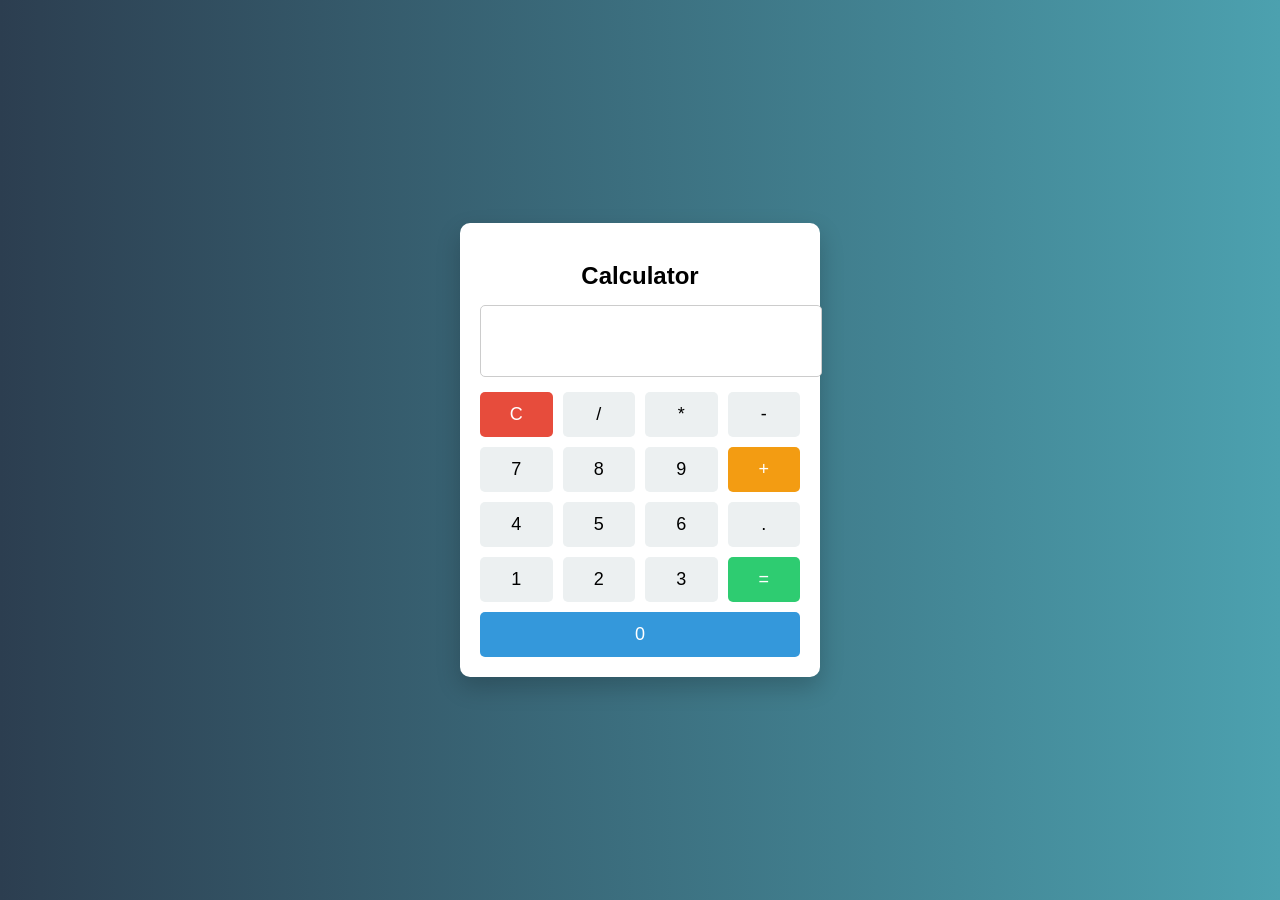
<file: calculator/index.html>
<!DOCTYPE html>
<html>
<head>
    <title>Simple Calculator</title>
    <link rel="stylesheet" href="style.css">
</head>
<body>

<div class="calculator">
    <h2>Calculator</h2>

    <input type="text" id="display" readonly>

    <div class="buttons">
        <button onclick="clearDisplay()" class="operator clear">C</button>
        <button onclick="appendValue('/')">/</button>
        <button onclick="appendValue('*')">*</button>
        <button onclick="appendValue('-')">-</button>

        <button onclick="appendValue('7')">7</button>
        <button onclick="appendValue('8')">8</button>
        <button onclick="appendValue('9')">9</button>
        <button onclick="appendValue('+')" class="operator">+</button>

        <button onclick="appendValue('4')">4</button>
        <button onclick="appendValue('5')">5</button>
        <button onclick="appendValue('6')">6</button>
        <button onclick="appendValue('.')">.</button>

        <button onclick="appendValue('1')">1</button>
        <button onclick="appendValue('2')">2</button>
        <button onclick="appendValue('3')">3</button>
        <button onclick="calculate()" class="equal">=</button>

        <button onclick="appendValue('0')" class="zero">0</button>
    </div>
</div>

<script src="script.js"></script>

</body>
</html>
</file>
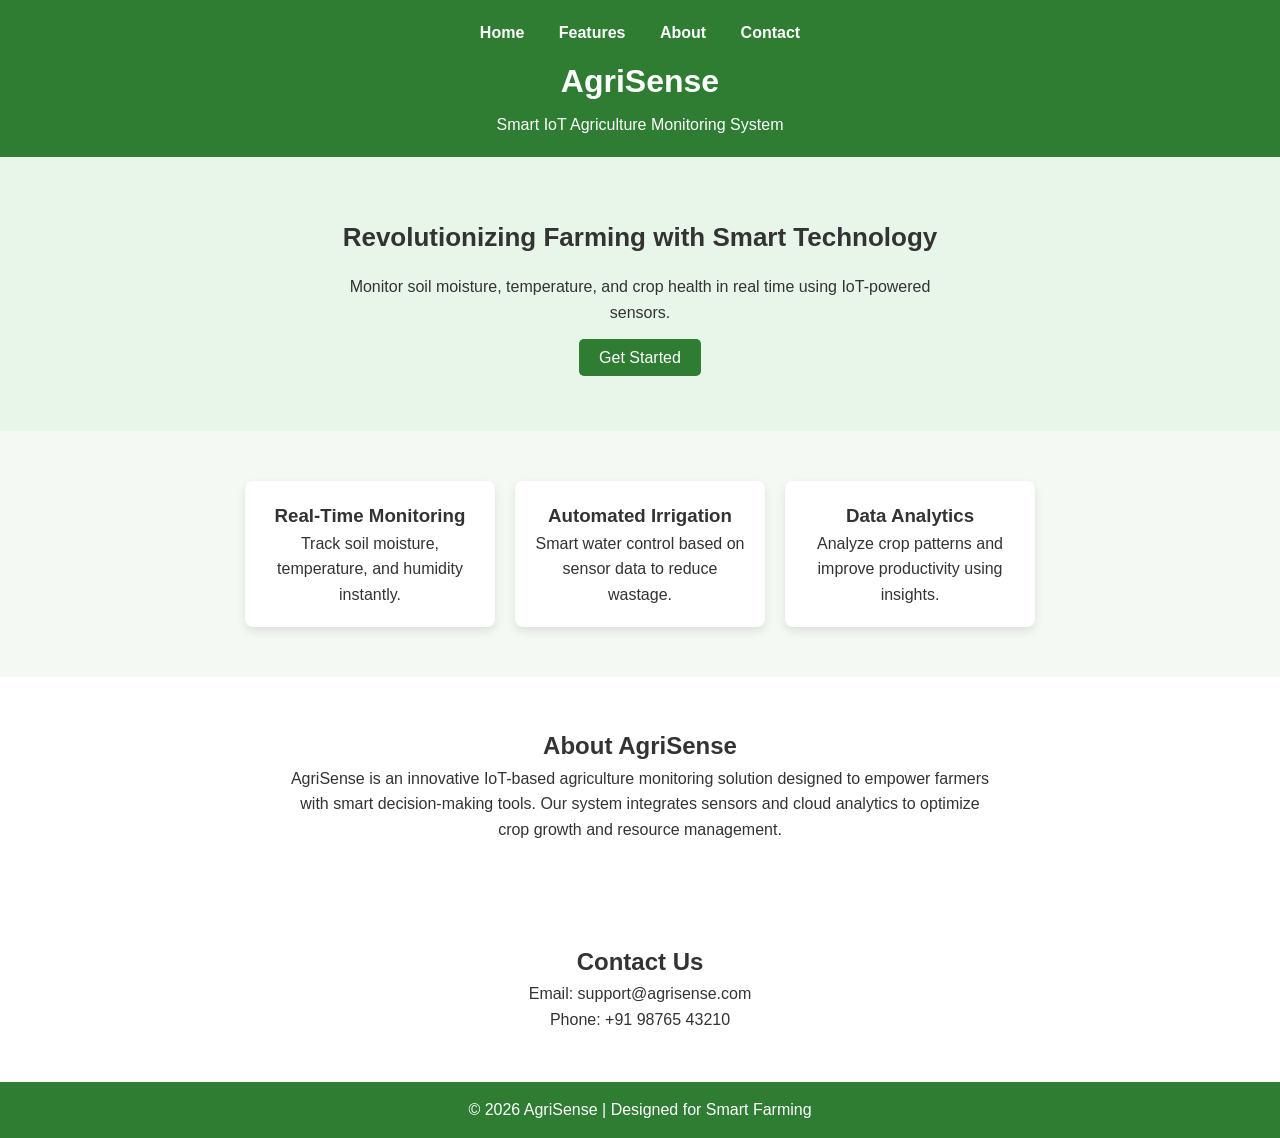
<file: landing/index.html>
<!DOCTYPE html>
<html>
<head>
    <title>AgriSense - Smart IoT Agriculture System</title>
    <link rel="stylesheet" href="style.css">
</head>

<body>

<header>
    <nav>
        <a href="#">Home</a>
        <a href="#features">Features</a>
        <a href="#about">About</a>
        <a href="#contact">Contact</a>
    </nav>

    <h1>AgriSense</h1>
    <p>Smart IoT Agriculture Monitoring System</p>
</header>

<section class="hero">
    <h2>Revolutionizing Farming with Smart Technology</h2>
    <p>Monitor soil moisture, temperature, and crop health in real time using IoT-powered sensors.</p>
    <a href="#contact" class="btn">Get Started</a>
</section>

<section class="features" id="features">
    <div class="feature-box">
        <h3>Real-Time Monitoring</h3>
        <p>Track soil moisture, temperature, and humidity instantly.</p>
    </div>

    <div class="feature-box">
        <h3>Automated Irrigation</h3>
        <p>Smart water control based on sensor data to reduce wastage.</p>
    </div>

    <div class="feature-box">
        <h3>Data Analytics</h3>
        <p>Analyze crop patterns and improve productivity using insights.</p>
    </div>
</section>

<section class="about" id="about">
    <h2>About AgriSense</h2>
    <p>
        AgriSense is an innovative IoT-based agriculture monitoring solution designed to empower farmers 
        with smart decision-making tools. Our system integrates sensors and cloud analytics 
        to optimize crop growth and resource management.
    </p>
</section>

<section id="contact" class="about">
    <h2>Contact Us</h2>
    <p>Email: support@agrisense.com</p>
    <p>Phone: +91 98765 43210</p>
</section>

<footer>
    <p>© 2026 AgriSense | Designed for Smart Farming</p>
</footer>

</body>
</html>
</file>
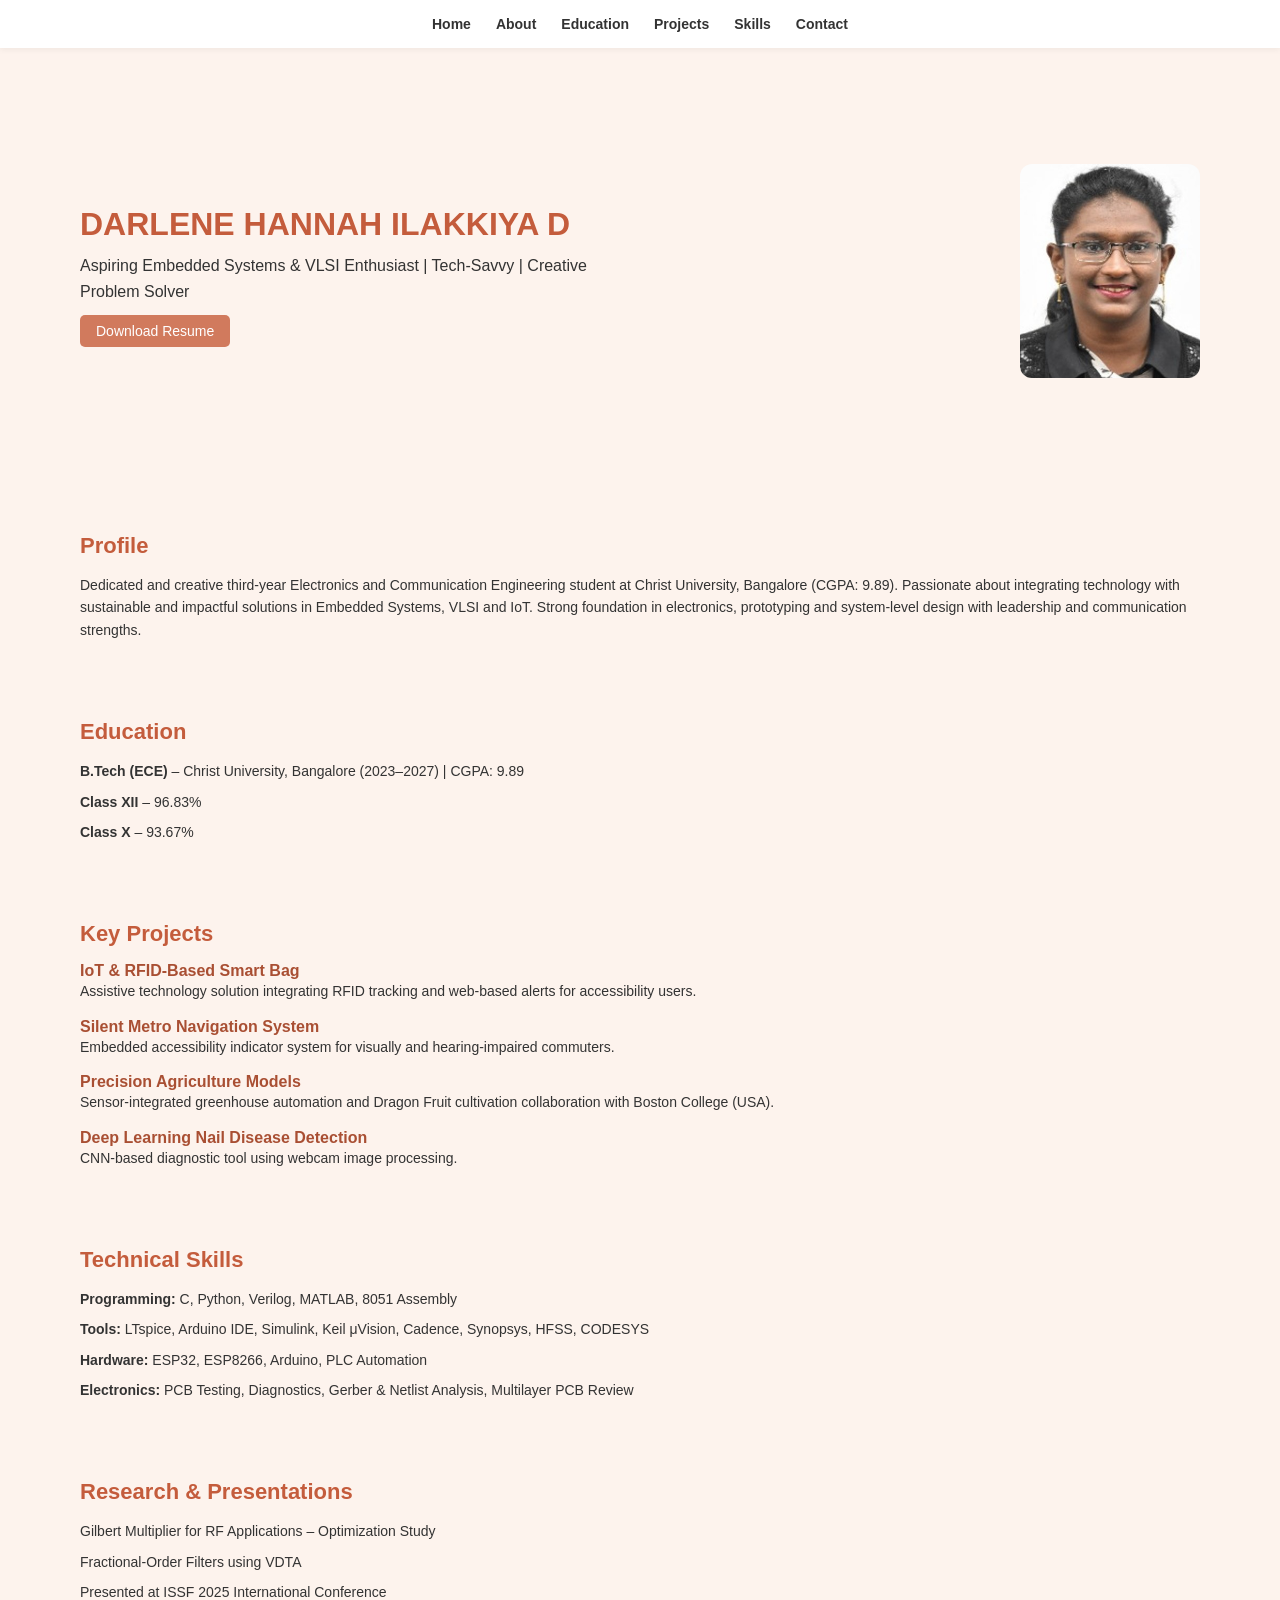
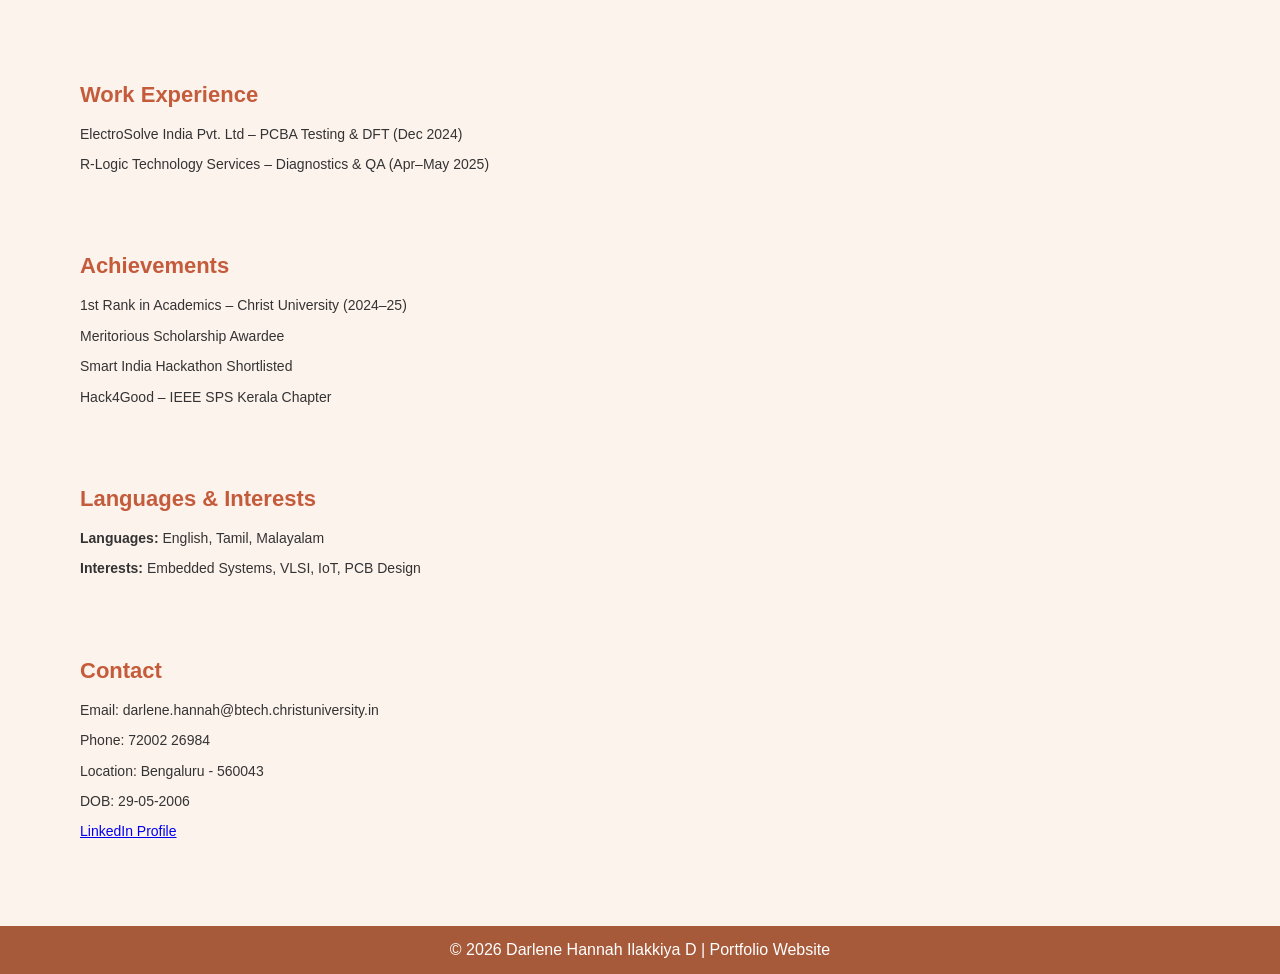
<file: portfolio/index.html>
<!DOCTYPE html>
<html>
<head>
    <title>Darlene Hannah Ilakkiya D | Portfolio</title>
    <link rel="stylesheet" href="style.css">
</head>

<body>

<nav>
    <ul>
        <li><a href="#home">Home</a></li>
        <li><a href="#about">About</a></li>
        <li><a href="#education">Education</a></li>
        <li><a href="#projects">Projects</a></li>
        <li><a href="#skills">Skills</a></li>
        <li><a href="#contact">Contact</a></li>
    </ul>
</nav>

<section id="home" class="hero">
    <div class="hero-text">
        <h1>DARLENE HANNAH ILAKKIYA D</h1>
        <p>Aspiring Embedded Systems & VLSI Enthusiast | Tech-Savvy | Creative Problem Solver</p>
        <a href="resume.pdf" class="btn" download>Download Resume</a>
    </div>

    <div class="hero-image">
        <img src="profile.jpg" alt="Profile Photo">
    </div>
</section>

<section id="about">
    <h2>Profile</h2>
    <p>
    Dedicated and creative third-year Electronics and Communication Engineering student at Christ University, Bangalore (CGPA: 9.89).
    Passionate about integrating technology with sustainable and impactful solutions in Embedded Systems, VLSI and IoT.
    Strong foundation in electronics, prototyping and system-level design with leadership and communication strengths.
    </p>
</section>

<section id="education">
    <h2>Education</h2>
    <p><strong>B.Tech (ECE)</strong> – Christ University, Bangalore (2023–2027) | CGPA: 9.89</p>
    <p><strong>Class XII</strong> – 96.83%</p>
    <p><strong>Class X</strong> – 93.67%</p>
</section>

<section id="projects">
    <h2>Key Projects</h2>

    <h3>IoT & RFID-Based Smart Bag</h3>
    <p>Assistive technology solution integrating RFID tracking and web-based alerts for accessibility users.</p>

    <h3>Silent Metro Navigation System</h3>
    <p>Embedded accessibility indicator system for visually and hearing-impaired commuters.</p>

    <h3>Precision Agriculture Models</h3>
    <p>Sensor-integrated greenhouse automation and Dragon Fruit cultivation collaboration with Boston College (USA).</p>

    <h3>Deep Learning Nail Disease Detection</h3>
    <p>CNN-based diagnostic tool using webcam image processing.</p>
</section>

<section id="skills">
    <h2>Technical Skills</h2>

    <p><strong>Programming:</strong> C, Python, Verilog, MATLAB, 8051 Assembly</p>
    <p><strong>Tools:</strong> LTspice, Arduino IDE, Simulink, Keil μVision, Cadence, Synopsys, HFSS, CODESYS</p>
    <p><strong>Hardware:</strong> ESP32, ESP8266, Arduino, PLC Automation</p>
    <p><strong>Electronics:</strong> PCB Testing, Diagnostics, Gerber & Netlist Analysis, Multilayer PCB Review</p>
</section>

<section>
    <h2>Research & Presentations</h2>
    <p>Gilbert Multiplier for RF Applications – Optimization Study</p>
    <p>Fractional-Order Filters using VDTA</p>
    <p>Presented at ISSF 2025 International Conference</p>
</section>

<section>
    <h2>Work Experience</h2>
    <p>ElectroSolve India Pvt. Ltd – PCBA Testing & DFT (Dec 2024)</p>
    <p>R-Logic Technology Services – Diagnostics & QA (Apr–May 2025)</p>
</section>

<section>
    <h2>Achievements</h2>
    <p>1st Rank in Academics – Christ University (2024–25)</p>
    <p>Meritorious Scholarship Awardee</p>
    <p>Smart India Hackathon Shortlisted</p>
    <p>Hack4Good – IEEE SPS Kerala Chapter</p>
</section>

<section>
    <h2>Languages & Interests</h2>
    <p><strong>Languages:</strong> English, Tamil, Malayalam</p>
    <p><strong>Interests:</strong> Embedded Systems, VLSI, IoT, PCB Design</p>
</section>

<section id="contact">
    <h2>Contact</h2>
    <p>Email: darlene.hannah@btech.christuniversity.in</p>
    <p>Phone: 72002 26984</p>
    <p>Location: Bengaluru - 560043</p>
    <p>DOB: 29-05-2006</p>
    <p>
        <a href="https://linkedin.com/in/darlene-hannah-ilakkiya-d-aa8443298" target="_blank">
        LinkedIn Profile
        </a>
    </p>
</section>

<footer>
    <p>© 2026 Darlene Hannah Ilakkiya D | Portfolio Website</p>
</footer>
</body>
</html>
</file>
<file: calculator/style.css>
body {
    margin: 0;
    padding: 0;
    background: linear-gradient(to right, #2c3e50, #4ca1af);
    display: flex;
    justify-content: center;
    align-items: center;
    height: 100vh;
    font-family: Arial, sans-serif;
}

.calculator {
    background: #ffffff;
    padding: 20px;
    border-radius: 10px;
    width: 320px;
    box-shadow: 0 10px 25px rgba(0,0,0,0.2);
    text-align: center;
}

.calculator h2 {
    margin-bottom: 15px;
}

#display {
    width: 100%;
    height: 50px;
    font-size: 20px;
    padding: 10px;
    margin-bottom: 15px;
    text-align: right;
    border-radius: 5px;
    border: 1px solid #ccc;
}

.buttons {
    display: grid;
    grid-template-columns: repeat(4, 1fr);
    gap: 10px;
}

button {
    height: 45px;
    font-size: 18px;
    border: none;
    border-radius: 5px;
    cursor: pointer;
    background: #ecf0f1;
}

button:hover {
    background: #dcdde1;
}

.operator {
    background: #f39c12;
    color: white;
}

.equal {
    background: #2ecc71;
    color: white;
}

.clear {
    background: #e74c3c;
    color: white;
}

.zero {
    grid-column: span 4;
    background: #3498db;
    color: white;
}
</file>
<file: landing/style.css>
* {
    margin: 0;
    padding: 0;
    box-sizing: border-box;
    font-family: Arial, sans-serif;
}

html {
    scroll-behavior: smooth;
}

body {
    background-color: #f4f9f4;
    color: #333;
    line-height: 1.6;
}

/* HEADER + NAVBAR */
header {
    background: #2e7d32;
    color: white;
    text-align: center;
    padding: 20px;
    position: sticky;
    top: 0;
    z-index: 1000;
}

nav {
    margin-bottom: 10px;
}

nav a {
    color: white;
    text-decoration: none;
    margin: 0 15px;
    font-weight: bold;
}

nav a:hover {
    text-decoration: underline;
}

header h1 {
    font-size: 32px;
}

header p {
    font-size: 16px;
    margin-top: 5px;
}

/* HERO */
.hero {
    text-align: center;
    padding: 60px 20px;
    background: #e8f5e9;
}

.hero h2 {
    font-size: 26px;
    margin-bottom: 15px;
}

.hero p {
    max-width: 600px;
    margin: 0 auto 20px;
}

.btn {
    padding: 10px 20px;
    background: #2e7d32;
    color: white;
    text-decoration: none;
    border-radius: 5px;
}

.btn:hover {
    background: #1b5e20;
}

/* FEATURES */
.features {
    display: flex;
    justify-content: center;
    gap: 20px;
    padding: 50px 20px;
}

.feature-box {
    background: white;
    padding: 20px;
    width: 250px;
    border-radius: 8px;
    box-shadow: 0 4px 10px rgba(0,0,0,0.1);
    text-align: center;
}

/* ABOUT + CONTACT */
.about {
    background: #ffffff;
    padding: 50px 20px;
    text-align: center;
}

.about p {
    max-width: 700px;
    margin: 0 auto;
}

/* FIX FOR SCROLL OFFSET */
section {
    scroll-margin-top: 120px;
}

/* FOOTER */
footer {
    background: #2e7d32;
    color: white;
    text-align: center;
    padding: 15px;
}
</file>
<file: portfolio/style.css>
* {
    margin: 0;
    padding: 0;
    box-sizing: border-box;
    font-family: Arial, sans-serif;
}

body {
    background-color: #fdf3ed;
    color: #333;
    scroll-behavior: smooth;
}

/* NAVBAR */
nav {
    display: flex;
    justify-content: center;
    padding: 15px;
    background: white;
    position: sticky;
    top: 0;
    z-index: 1000;
    box-shadow: 0 2px 6px rgba(0,0,0,0.05);
}

nav ul {
    list-style: none;
    display: flex;
    gap: 25px;
}

nav ul li a {
    text-decoration: none;
    color: #333;
    font-weight: 600;
    font-size: 14px;
}

nav ul li a:hover {
    color: #c45c3c;
}

/* HERO */
.hero {
    display: flex;
    justify-content: space-between;
    align-items: center;
    padding: 40px 80px;
    min-height: 50vh;
}

.hero-text {
    max-width: 550px;
}

.hero-text h1 {
    font-size: 32px;
    color: #c45c3c;
}

.hero-text p {
    margin: 10px 0 18px;
    font-size: 16px;
}

.btn {
    padding: 8px 16px;
    background-color: #d17a5d;
    color: white;
    text-decoration: none;
    border-radius: 5px;
    font-size: 14px;
}

.hero-image img {
    width: 180px;
    border-radius: 12px;
}

/* SECTIONS */
section {
    padding: 35px 80px;
    scroll-margin-top: 80px;  /* FIX for navbar overlap */
}

h2 {
    margin-bottom: 15px;
    color: #c45c3c;
    font-size: 22px;
}

h3 {
    margin-top: 15px;
    color: #a94f33;
    font-size: 16px;
}

section p {
    margin-bottom: 8px;
    line-height: 1.6;
    font-size: 14px;
}

footer {
    text-align: center;
    padding: 15px;
    background: #a65a3a;
    color: white;
    margin-top: 40px;
}
</file>
